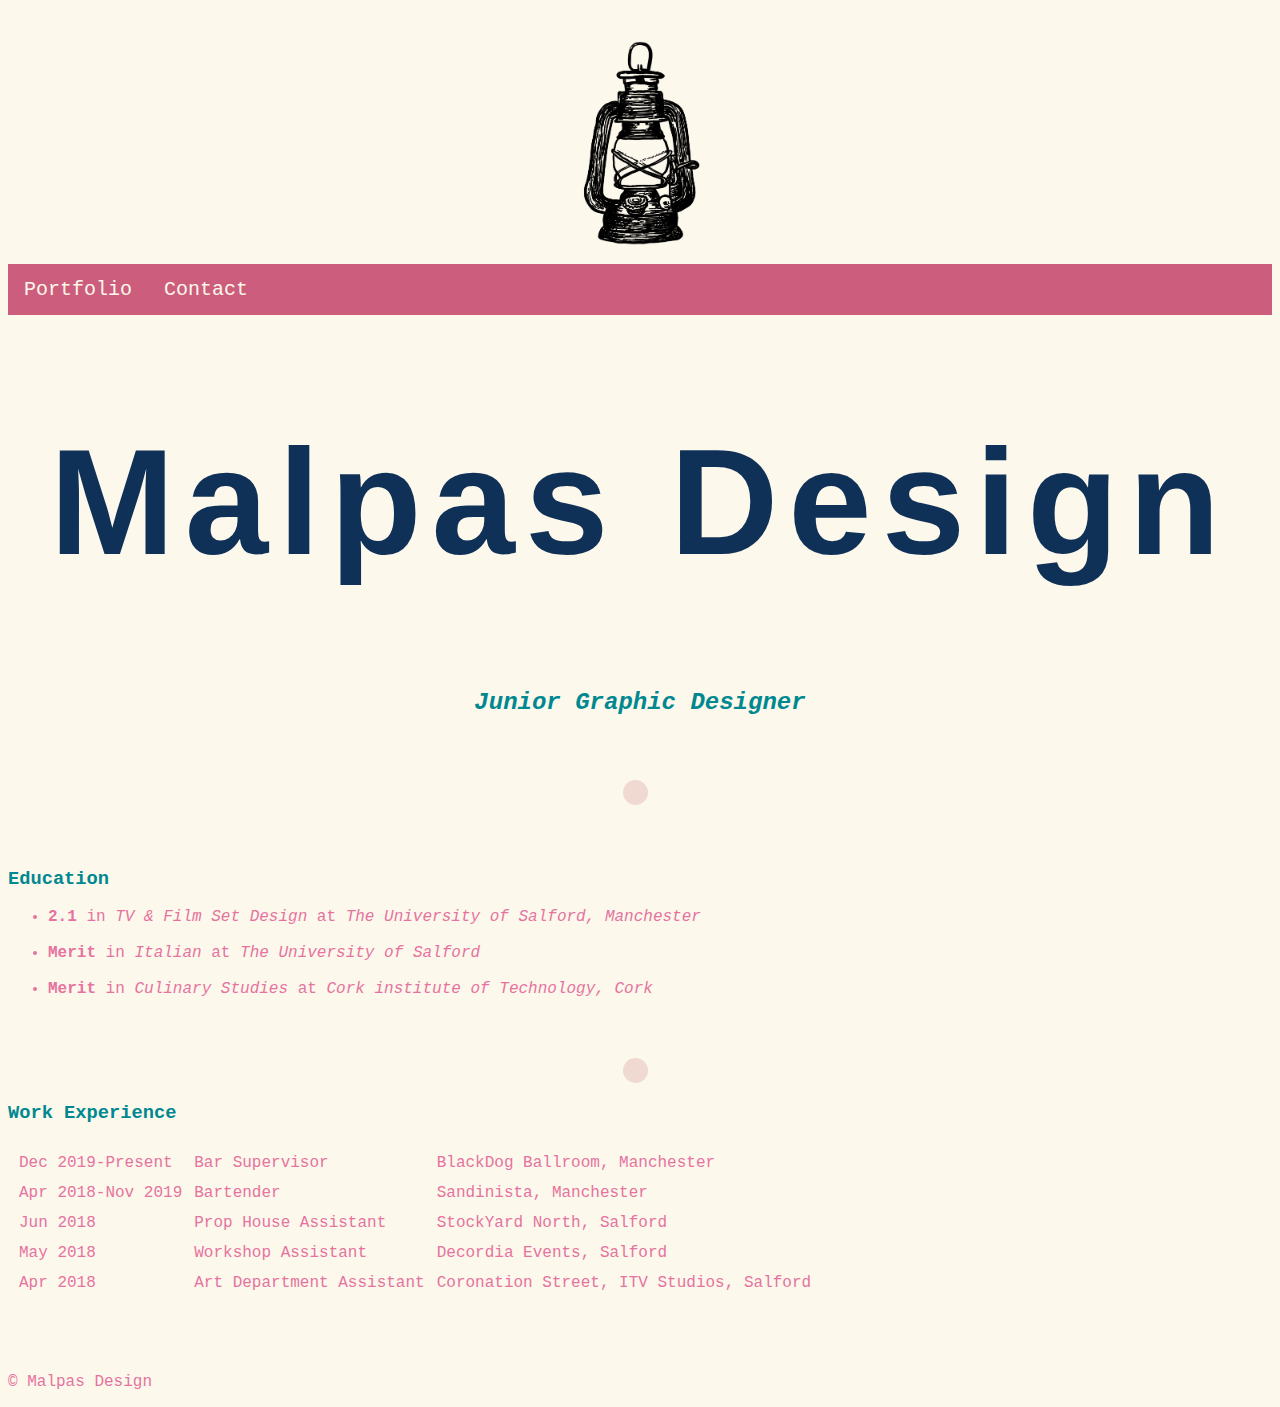
<file: index.html>
<!DOCTYPE html>
<html lang="en" dir="ltr">

<head>
  <meta charset="utf-8">
  <title>Paul Malpas</title>

  <link rel="stylesheet" href="css/styles.css">

<style>

img {
  height: 250px;
}

</style>

</head>

<body>
<a href="https://www.instagram.com/malpas_design/?hl=en" target="_blank"><center><img src="Gaslamplogo20.png" alt="Malpas Design Logo" class="center"></center></a>

<div class="topnav"><center>
  <a href="Portfolio.html">Portfolio</a>
  <a href="Contact.html">Contact</a>
  <a href=""></center></a>
</div>


      <center><h1> Malpas Design </h1></center>
        <p><center><h2><em>Junior Graphic Designer</em></center></h2></p>

  <br>
  <br>
  <hr>
  <br>
  <br>
<h3><strong>Education</strong></h3>
  <ul>
    <li><strong>2.1</strong> in <em>TV & Film Set Design</em> at <em>The University of Salford, Manchester</em></li>
    <br>
    <li><strong>Merit</strong> in <em>Italian</em> at <em>The University of Salford</em></li>
    <br>
    <li><strong>Merit</strong> in <em>Culinary Studies</em> at <em>Cork institute of Technology, Cork</em></li>
  </ul>
  <br>
  <br>
  <hr>


    <h3><strong>Work Experience</strong></h3>

  <table cellspacing="10">
    <p>
      <tr>
        <td>Dec 2019-Present</td>
        <td>Bar Supervisor</td>
        <td>BlackDog Ballroom, Manchester</td>
      </tr>
    </p>
    <p>
      <tr>
        <td>Apr 2018-Nov 2019</td>
        <td>Bartender</td>
        <td>Sandinista, Manchester</td>
      </tr>
    </p>
    <p>
      <tr>
        <td>Jun 2018</td>
        <td>Prop House Assistant</td>
        <td>StockYard North, Salford</td>
      </tr>
    </p>
    <p>
      <tr>
        <td>May 2018</td>
        <td>Workshop Assistant</td>
        <td>Decordia Events, Salford</td>
      </tr>
    </p>
    <p>
      <tr>
        <td>Apr 2018</td>
        <td>Art Department Assistant</td>
        <td>Coronation Street, ITV Studios, Salford</td>
      </tr>
    </p>
  </table>
  <br>
  <br>
  <br>

</body>

<div class="page-wrap">


  <left><p> © Malpas Design </p></left>

</div>

<footer class="site-footer">
</footer>


</html>
</file>
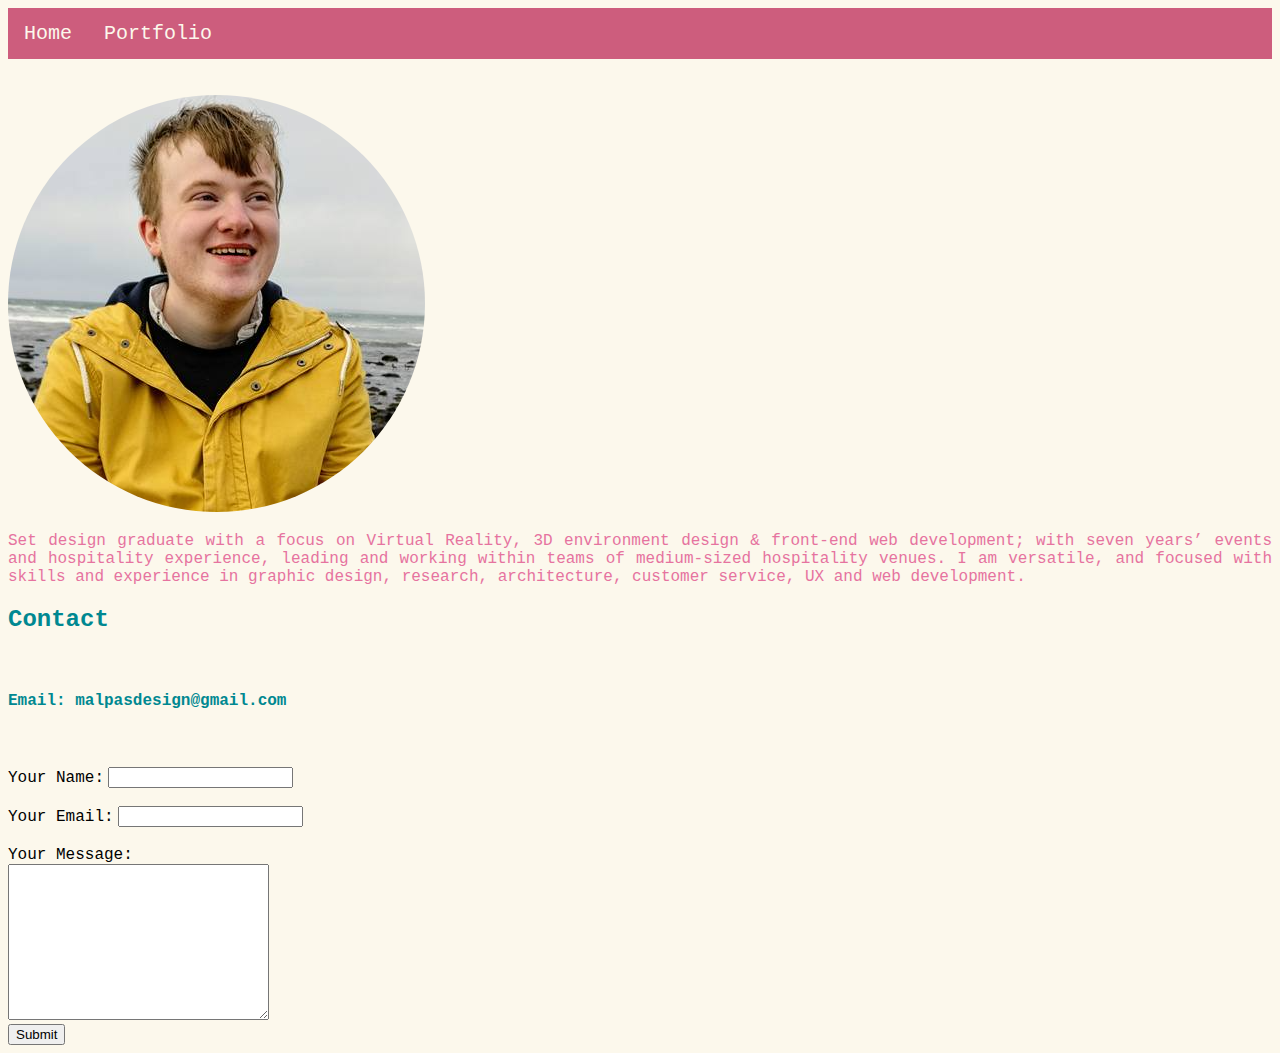
<file: Contact.html>
<!DOCTYPE html>
<html lang="en" dir="ltr">

<head>
  <meta charset="utf-8">
  <title>
    <h1>Contact</h1>
  </title>

  <link rel="stylesheet" href="css/styles.css">


</head>

<body>

  <div class="topnav">
    <a href="index.html"> Home</a>
    <a href="Portfolio.html"> Portfolio</a>
    <a href=""> </a>
  </div>

  <br>
  <br>

  <img src="Portrait.png" alt="Paul Malpas Portrait" class="center">

<br>


  <p>Set design graduate with a focus on Virtual Reality, 3D environment design & front-end web development;
    with seven years’ events and hospitality experience, leading and working within
    teams of medium-sized hospitality venues. I am versatile, and focused with
    skills and experience in graphic design, research, architecture, customer
    service, UX and web development.</p>


  <h2>Contact</h2>
<br>
  <h4>Email: malpasdesign@gmail.com</h4>
  <br>
  <br>
  <form action="mailto:malpasdesign@gmail.com" method="post" enctype="plain/text">
    <label>Your Name:</label>
    <input type="text" name="Your Name" value="">
    <br>
    <br>
    <label>Your Email:</label>
    <input type="email" name="Your Email">
    <br>
    <br>
    <label>Your Message:</label><br>
    <textarea name="Your Message" rows="10" cols="30"></textarea>
    <br>
    <input type="submit" name="">
  </form>

</body>
</html>
</file>
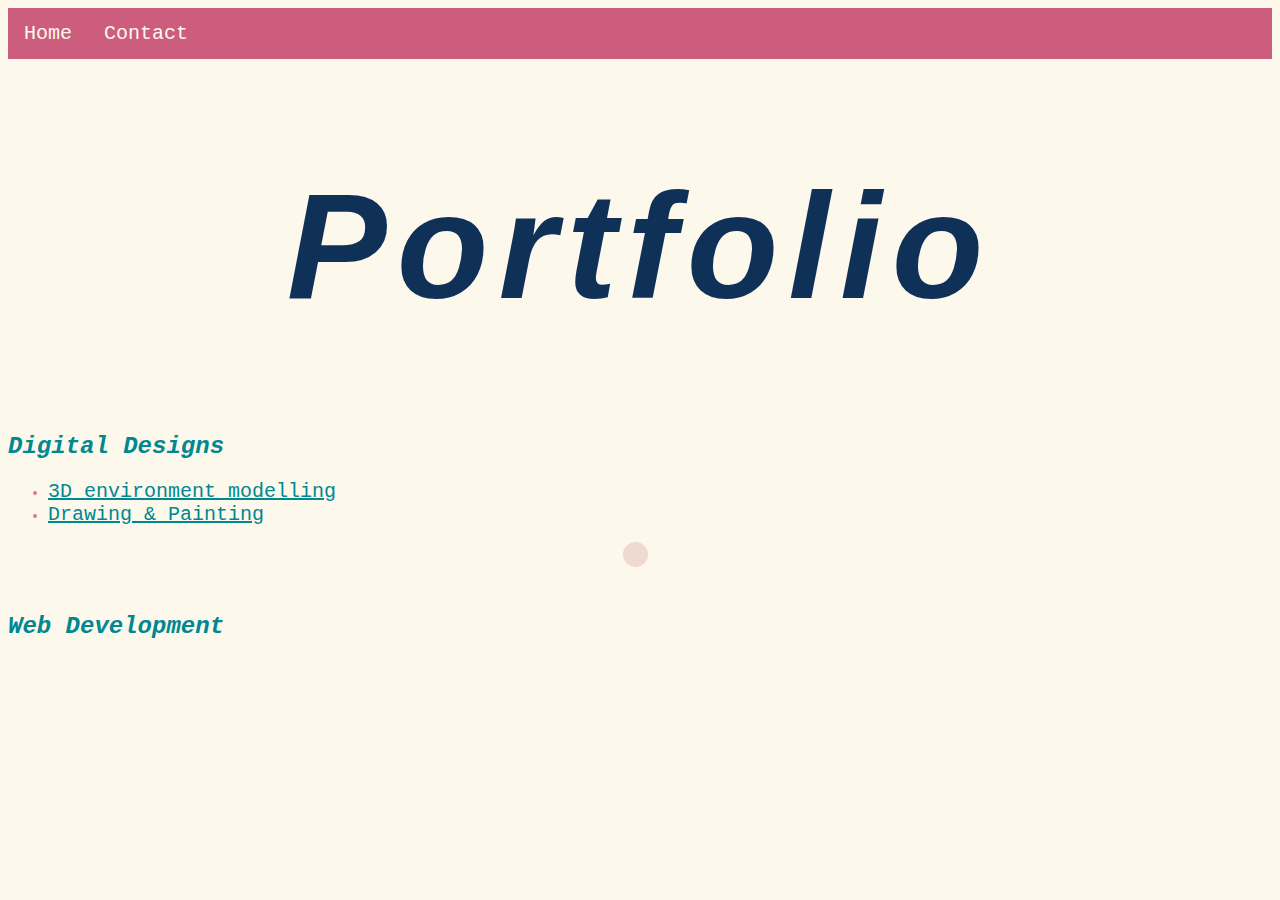
<file: Portfolio.html>
<!DOCTYPE html>
<html lang="en" dir="ltr">

<head>
  <meta charset="utf-8">
  <title>
    <h1> Portfolio </h1>
  </title>

  <link rel="stylesheet" href="css/styles.css">

</head>

<body>
  <div class="topnav">
    <a href="index.html">Home</a>
    <a href="Contact.html">Contact</a>
    <a href=""></a>
  </div>

  <center>
    <h1><em>Portfolio</em></h1>
  </center>
  <h2><em>Digital Designs</em></h2>
  <ul>
    <li><a href="https://www.youtube.com/watch?v=kNuAaVXC-Sg" target="_blank">3D environment modelling</a></li>
    <li><a href="https://www.instagram.com/malpas_design/?hl=en" target="_blank"> Drawing & Painting </a></li>
  </ul>
  <hr>
  <br>
  <h2><em>Web Development</em></h2>
  <br>

</body>

</html>
</file>
<file: css/styles.css>
a {
  color: #008891;
  font-family: "Lucida Console", "Courier New", monospace;
  font-size: 20px;
   }

body {
  background-color: #fcf8ec;
}

h1 {
  color: #0f3057;
  font-family: Helvetica, Impact, monospace;
  font-size: 150px;
  font-weight: bolder;
  letter-spacing: 10px;
    }

h2 {
      color: #008891;
      font-family: "Lucida Console", "Courier New", monospace;
    }

h3 {
  color: #008891;
  font-family: "Lucida Console", "Courier New", monospace;
}

h4 {
  color: #008891;
  font-family: "Lucida Console", "Courier New", monospace;
}

hr {
  border-style: none;
  border-top-style: dotted;
  border-color: #efd9d1;
  border-width: 25px;
  width:35px;
}

label {
  font-family: "Lucida Console", "Courier New", monospace;
}

li {
  color: #e6739f;
  font-family: "Lucida Console", "Courier New", monospace;
}

p {
  color: #e6739f;
  font-family: "Lucida Console", "Courier New", monospace;
  text-align: justify;
}

 td {color: #e6739f;
font-family: "Lucida Console", "Courier New", monospace;
}

/* Add a background color to the top navigation */
.topnav {
  background-color: #cd5d7d;
  overflow: hidden;
}

/* Style the links inside the navigation bar */
.topnav a {
  float: left;
  color: #fcf8ec;
  text-align: center;
  padding: 14px 16px;
  text-decoration: none;
  font-size: 20px;
}

/* Change the color of links on hover */
.topnav a:hover {
  background-color: #e6739f;
  color: #fcf8ec;
}

/* Add a color to the active/current link */
.topnav .active {
  background-color: #4CAF50;
  color: white;
}

/* Scrollbar */
::-webkit-scrollbar {
  width: 10px;
}

/* Track */
::-webkit-scrollbar-track {
  box-shadow: inset 0 0 5px #fcf8ec;
  border-radius: 5px;
}

/* Handle */
::-webkit-scrollbar-thumb {
  background: #efb08c;
  border-radius: 5px;
}
</file>
